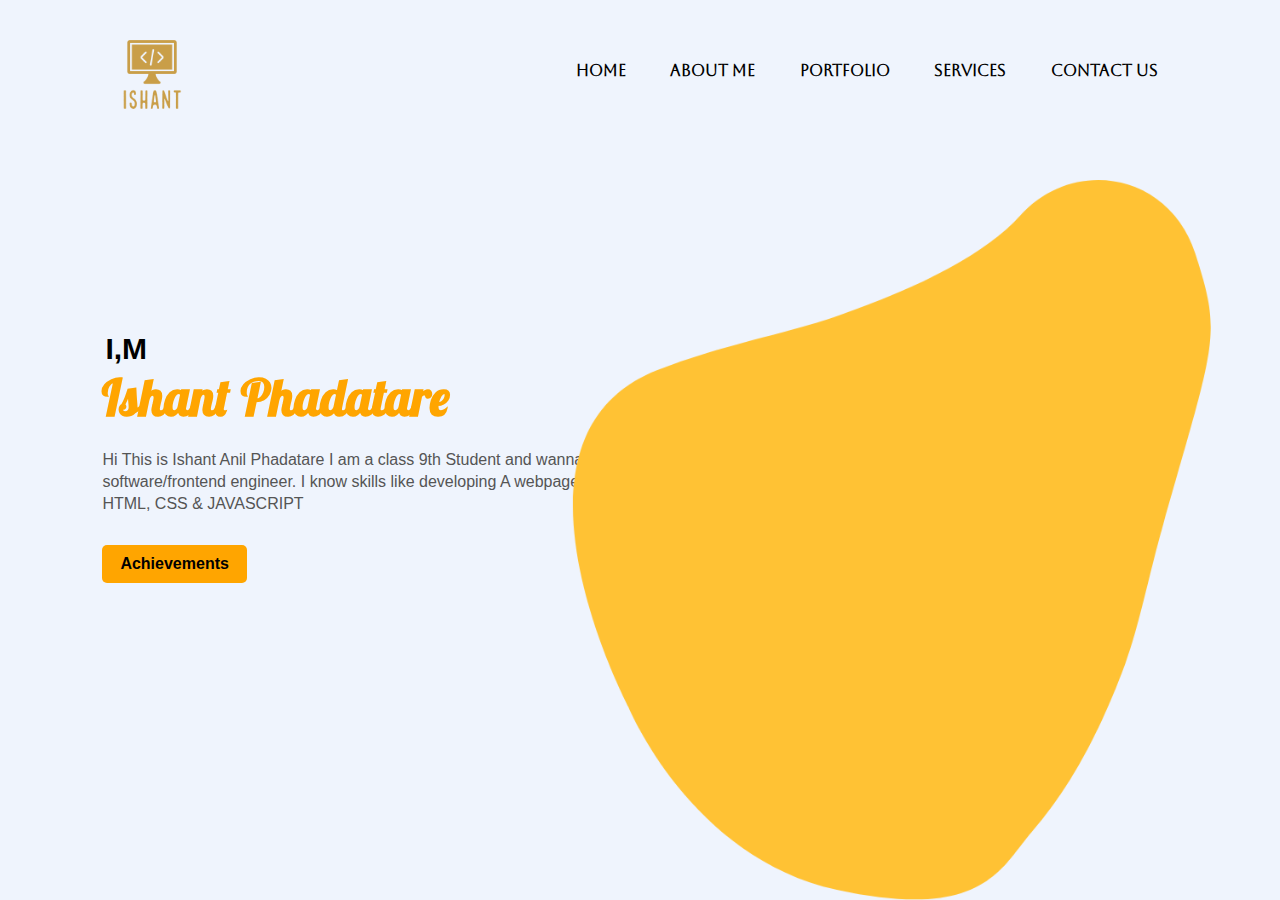
<file: index.html>
<!DOCTYPE html>
<html lang="en">
<head>
    <meta charset="UTF-8">
    <meta http-equiv="X-UA-Compatible" content="IE=edge">
    <meta name="viewport" content="width=device-width, initial-scale=1.0">
    <title>Personle Portfolio Website</title>
    <link rel="stylesheet" href="styles.css">
    <link rel="stylesheet" href="https://cdnjs.cloudflare.com/ajax/libs/font-awesome/5.15.3/css/all.min.css" integrity="sha512-iBBXm8fW90+nuLcSKlbmrPcLa0OT92xO1BIsZ+ywDWZCvqsWgccV3gFoRBv0z+8dLJgyAHIhR35VZc2oM/gI1w==" crossorigin="anonymous" referrerpolicy="no-referrer" />
</head>
<body>
    <div class="hero">
        <nav>
            <img src="images/logo.png" class="logo">
            <ul>
                <li><a href="#">HOME</a></li>
                <li><a href="#">ABOUT ME</a></li>
                <li><a href="#">PORTFOLIO</a></li>
                <li><a href="#">SERVICES</a></li>
                <li><a href="contact.html">CONTACT US</a></li>
            </ul>
        </nav>
        <div class="detel">
            <b>I,M</b>
            <h1>Ishant Phadatare</h1>
            <p>Hi This is Ishant Anil Phadatare I am a class 9th Student and wanna become a software/frontend engineer. I know skills like developing A webpage made up of <br>HTML, CSS & JAVASCRIPT</p>
            <a href="#">Achievements </a>
        </div>
        <div class="images">
            <img src="images/shape.png" class="shape">
            <!-- <img src="images/me.png" class="boy"> -->
        </div>

         <div class="social">
           <!-- <a href="#"><i class="fab fa-dribbble"></i></a> -->
           <a href="#"><i class="fab fa-instagram"></i></a>
           <!-- <a href="#"><i class="fab fa-behance"></i></a> -->
        </div> 
    </div>
</body>
</html>
</file>
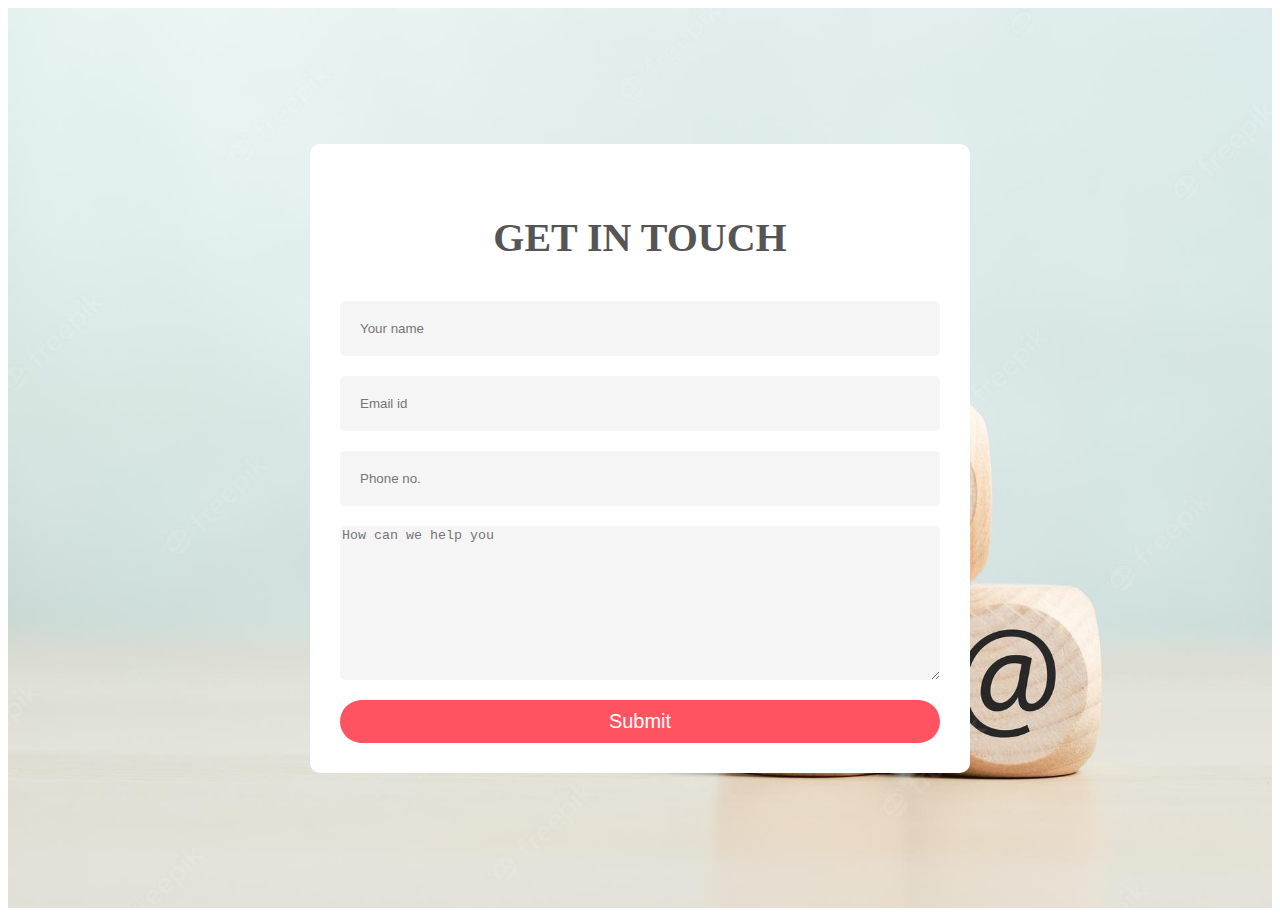
<file: contact.html>
<!DOCTYPE html>
<html lang="en">

<head>
    <meta charset="UTF-8">
    <meta http-equiv="X-UA-Compatible" content="IE=edge">
    <meta name="viewport" content="width=device-width, initial-scale=1.0">
    <link rel="stylesheet" href="contact.css">
    <title>Contact Us</title>
</head>

<body>
    <div class="container">
        <form>
            <h3>GET IN TOUCH</h3>
            <input type="text" id="name" placeholder="Your name" required>
            <input type="email" id="email" placeholder="Email id" required>
            <input type="text" id="phone" placeholder="Phone no." required>
            <textarea id="message" rows="10" placeholder="How can we help you"></textarea>
            <button type="submit">Submit</button>
        </form>
    </div>
</body>

</html>
</file>
<file: styles.css>
@import url('https://fonts.googleapis.com/css2?family=Aboreto&display=swap');
@import url('https://fonts.googleapis.com/css2?family=Lobster&display=swap');
@import url('https://fonts.googleapis.com/css2?family=Michroma&display=swap');
@import url('https://fonts.googleapis.com/css2?family=Oswald&display=swap');

*{
    margin: 0;
    padding: 0;
    font-family: sans-serif;
}

.hero{
    position: relative;
    width: 100%;
    height: 100vh;
    background: #eff4fd;
    position: relative;
}

nav{
    display: flex;
    width: 84%;
    margin: auto;
    padding: 20px 0;
    align-items: center;
    justify-content: space-between;
}

.logo{
    width: 100px;
    cursor: pointer;
}

nav ul li {
    display: inline-block;
    list-style: none;
    margin: 10px 20px;
}

nav ul li a{
    font-family: 'Aboreto', cursive;
    text-decoration: none;
    color: #000;
    font-weight: bold;
}

nav ul li a:hover{
    color: orange;
    transition: 0.5s;
}

.detel{
    margin-left: 8%;
    margin-top: 15%;
}

.detel b{
    font-size: 30px;
    margin-left: 3px;
} 

.detel h1{
    font-family: 'Lobster', cursive;
    font-size: 50px;
    color: orange;
    margin-bottom: 20px;
}

.detel p{

    color: #555;
    line-height: 22px;
    width: 600px;
}

.detel a{
    background: orange;
    padding: 10px 18px;
    text-decoration: none;
    font-weight: bold;
    color: black;
    display: inline-block;
    margin: 30px 0;
    border-radius: 5px;
}

.detel a:hover{
    background-color: black;
    color: orange;
}

.images{
    width: 45%;
    height: 80%;
    position: absolute;
    bottom: 0;
    right: 100px;
}

.images img{
    height: 100%;
    position: absolute;
    left: 50%;
    bottom: 0;
    transform: translateX(-50%);
    transition: bottom 1s, left 1s;
}

.images:hover .shape{
    bottom: 40px;
}

.images:hover .boy{
    left: 45%;
}

.social{
    margin-left: 8%;
    margin-top: 100px;
}

.social a{
    font-size: 30px;
    color: #212121;
    margin-right: 20px;
}

.social a:hover{
    color: orange;
}
</file>
<file: contact.css>
.container{
    width: 100%;
    height: 100vh;
    background: rgb(66, 162, 98);
    display: flex;
    align-items: center;
    justify-content: center;
    background: url(/images/contact.jpg);
    background-size: cover;
}

form{
    background: white;
    display: flex;
    flex-direction: column;
    padding: 30px;
    width: 90%;
    max-width: 600px;
    border-radius: 10px;
}

form h3{
    display: flex;
    justify-content: center;
    font-size: 40px;
    color: #555;
}

form #name{
    padding: 20px;
    border-radius: 5px;
    background: #f5f5f5;
    border: 0;
    outline: none;
}

form #email{
    margin-top: 20px;
    padding: 20px;    
    border-radius: 5px;
    border: 0;
    outline: none;
    background: #f5f5f5f5;
}

form #phone{
    margin-top: 20px;
    padding: 20px;    
    border-radius: 5px;
    border: 0;
    outline: none;
    background: #f5f5f5f5;
}

form #message{
    margin-top: 20px;
    border-radius: 5px;
    border: 0;
    outline: none;
    background: #f5f5f5;
}

form button{
    padding: 10px;
    margin-top: 20px;
    background-color: #ff5361;
    color: white;
    font-size: 20px;
    justify-content: center;
    border: 0;
    outline: none;
    border-radius: 50px;
    cursor: pointer;
}

form button:hover{
    background-color: blue;
    transition: 0.7s;
}
</file>
